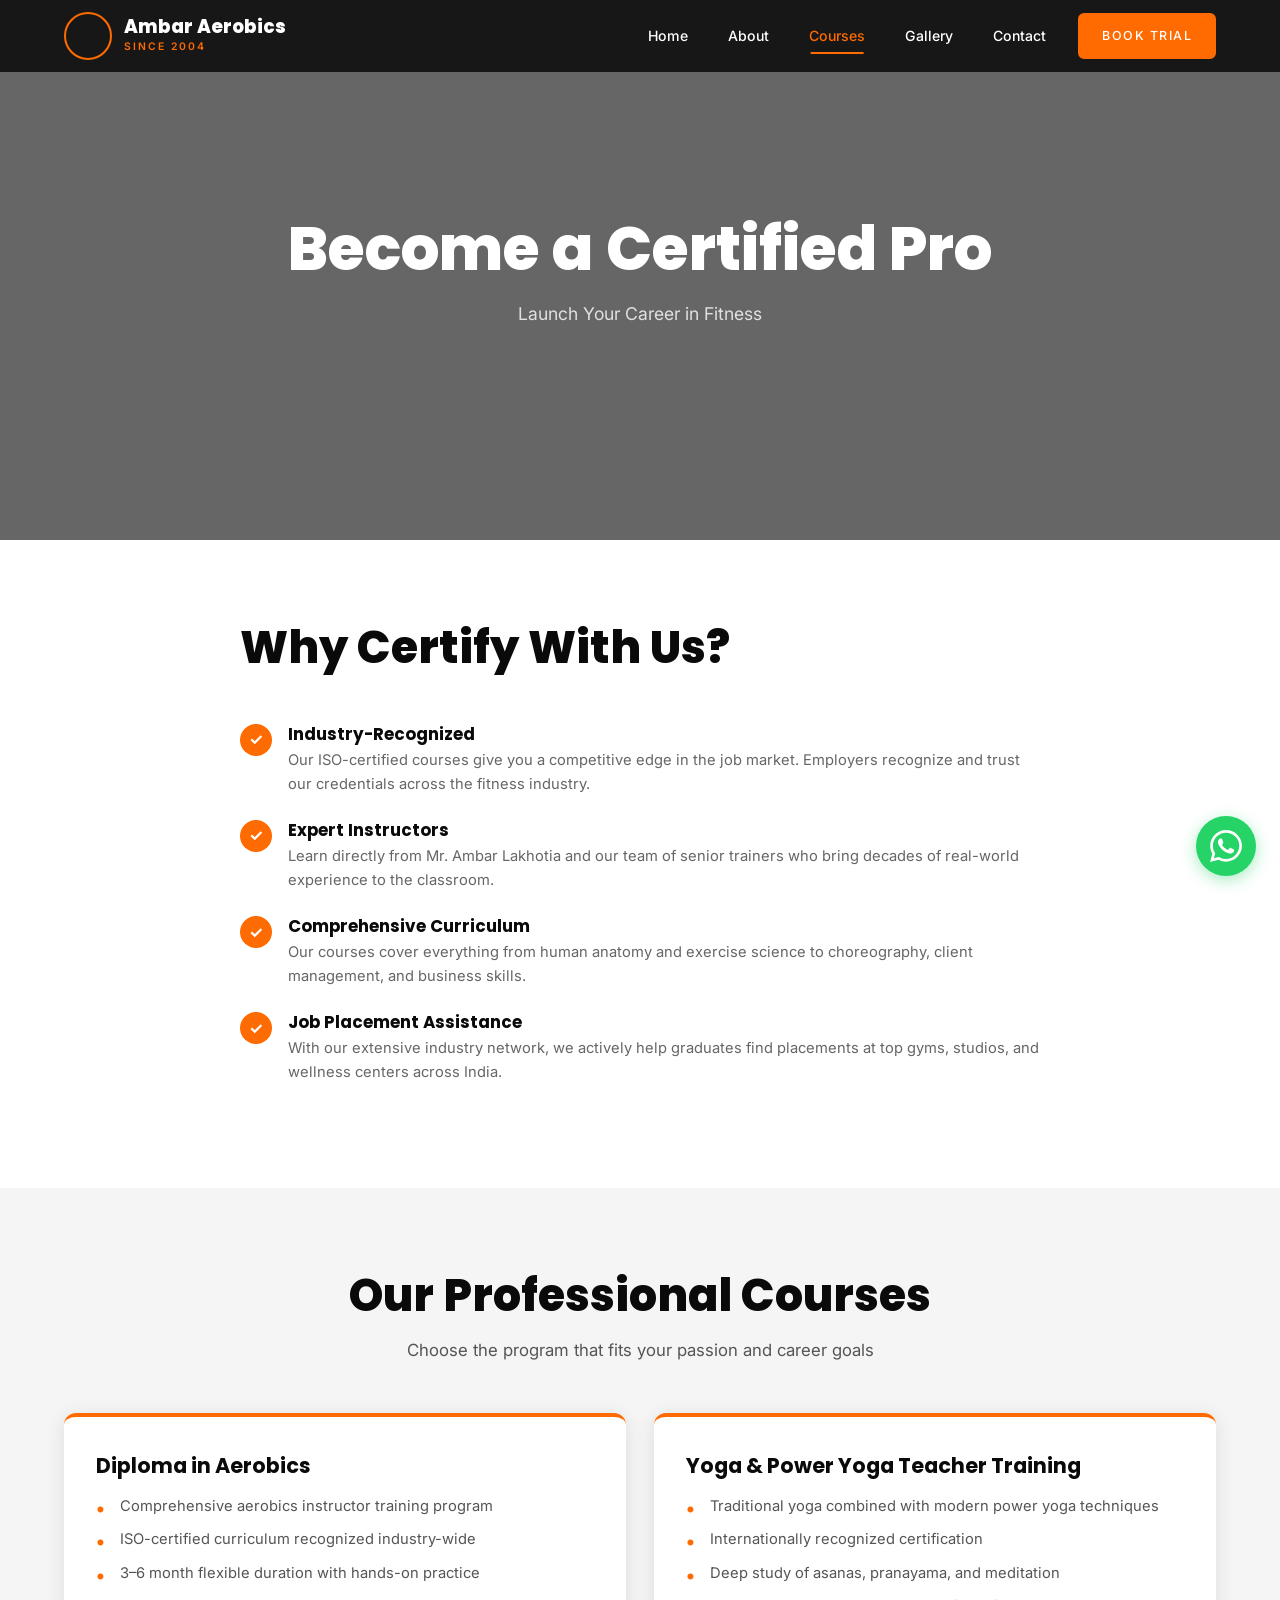
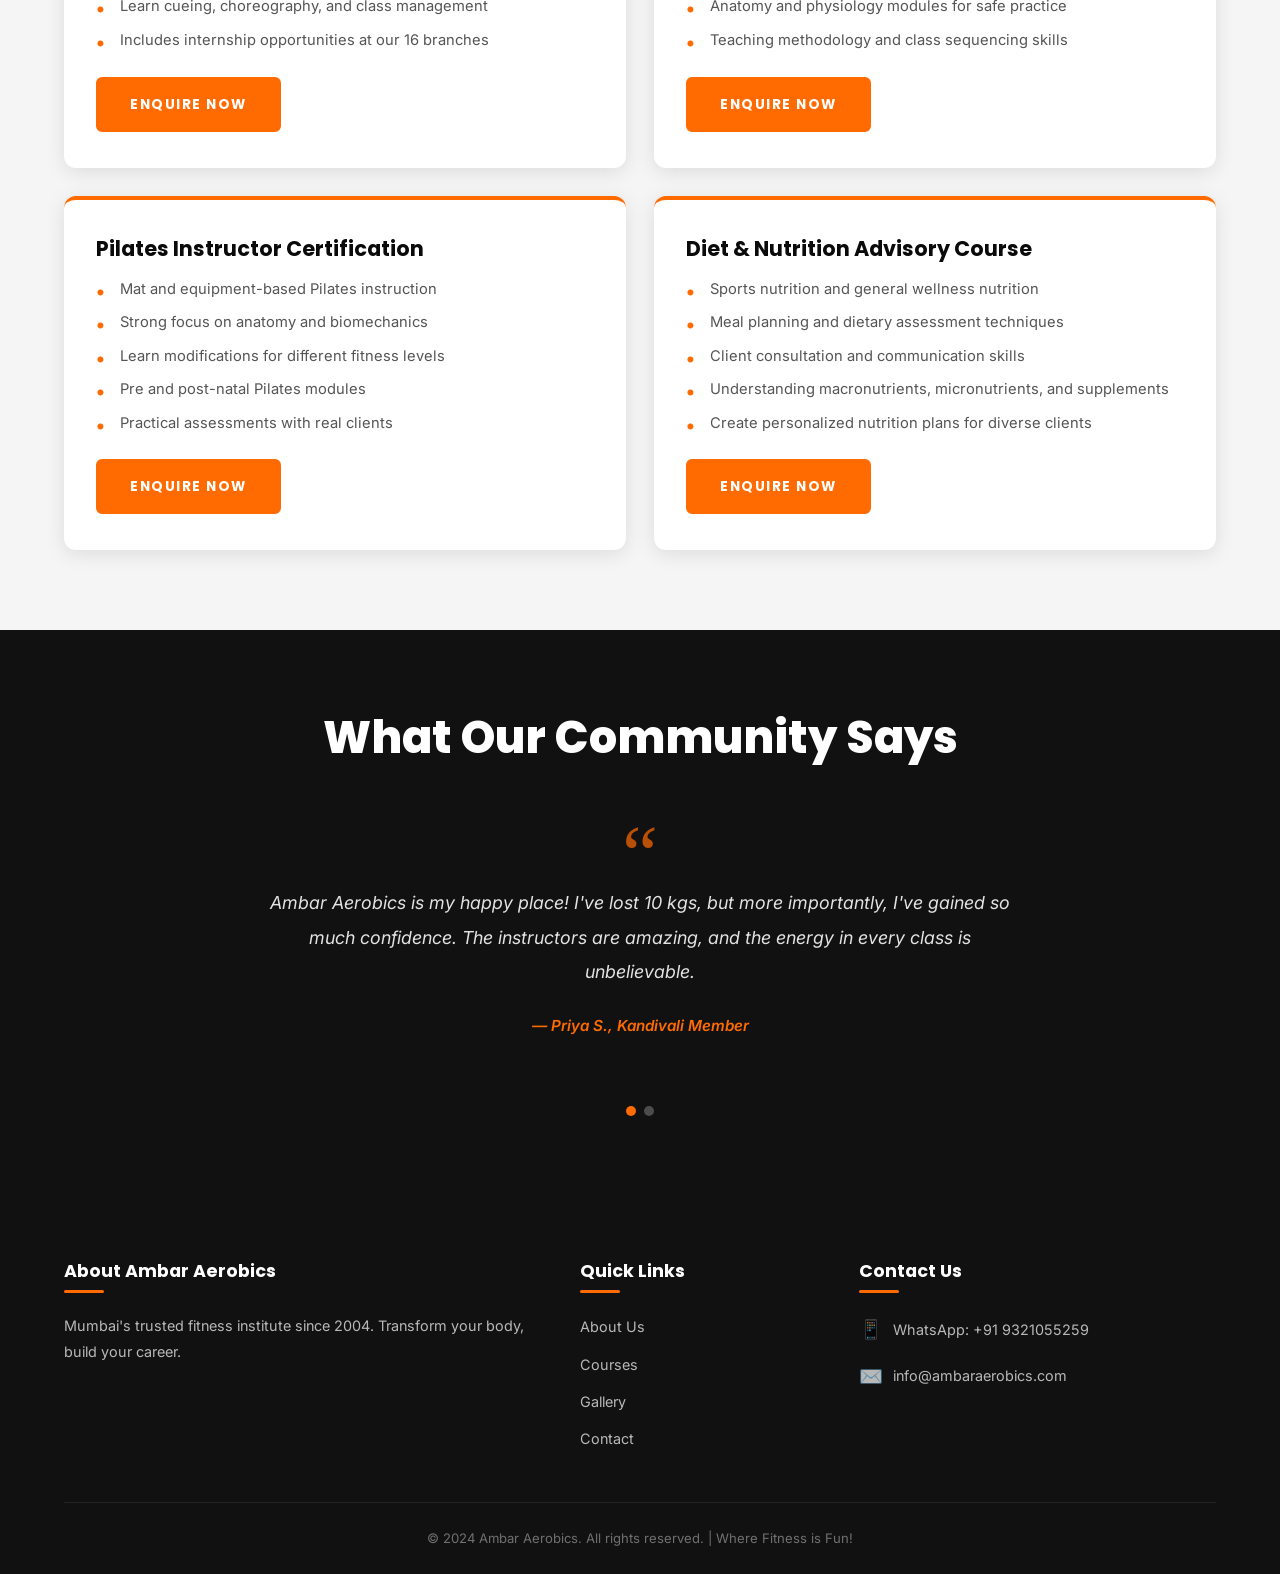
<file: courses.html>
<!DOCTYPE html>
<html lang="en">
<head>
  <meta charset="UTF-8">
  <meta name="viewport" content="width=device-width, initial-scale=1.0">
  <meta name="description" content="Become a certified fitness professional with Ambar Aerobics. ISO-certified courses in Aerobics, Yoga, Pilates, and Nutrition with job placement assistance.">
  <title>Professional Courses — Ambar Aerobics | Fitness Certifications in Mumbai</title>
  <link rel="stylesheet" href="css/style.css">
</head>
<body>

  <!-- ========== NAVBAR ========== -->
  <nav class="navbar" id="navbar">
    <div class="container">
      <a href="index.html" class="nav-brand">
        <img src="images/logo.jpeg" alt="Ambar Aerobics Logo" loading="lazy">
        <div class="nav-brand-text">
          <span class="brand-name">Ambar Aerobics</span>
          <span class="brand-sub">Since 2004</span>
        </div>
      </a>
      <button class="hamburger" aria-label="Toggle navigation">☰</button>
      <div class="nav-links">
        <a href="index.html">Home</a>
        <a href="about.html">About</a>
        <a href="courses.html">Courses</a>
        <a href="gallery.html">Gallery</a>
        <a href="contact.html">Contact</a>
        <a href="contact.html" class="btn btn-primary">Book Trial</a>
      </div>
    </div>
  </nav>

  <!-- ========== PAGE HERO ========== -->
  <section class="page-hero" style="background-image: url('https://images.unsplash.com/photo-1540497077202-7c8a3999166f?q=80&w=1800&auto=format&fit=crop');">
    <div class="page-hero-content">
      <h1>Become a Certified Pro</h1>
      <p>Launch Your Career in Fitness</p>
    </div>
  </section>

  <!-- ========== WHY CERTIFY ========== -->
  <section class="why-certify section-padding" id="why-certify">
    <div class="container">
      <div class="why-certify-content">
        <div class="section-header" style="text-align: left;">
          <h2>Why Certify With Us?</h2>
        </div>

        <div class="check-list">
          <div class="check-item">
            <div class="check-icon">✓</div>
            <div>
              <h3>Industry-Recognized</h3>
              <p>Our ISO-certified courses give you a competitive edge in the job market. Employers recognize and trust our credentials across the fitness industry.</p>
            </div>
          </div>
          <div class="check-item">
            <div class="check-icon">✓</div>
            <div>
              <h3>Expert Instructors</h3>
              <p>Learn directly from Mr. Ambar Lakhotia and our team of senior trainers who bring decades of real-world experience to the classroom.</p>
            </div>
          </div>
          <div class="check-item">
            <div class="check-icon">✓</div>
            <div>
              <h3>Comprehensive Curriculum</h3>
              <p>Our courses cover everything from human anatomy and exercise science to choreography, client management, and business skills.</p>
            </div>
          </div>
          <div class="check-item">
            <div class="check-icon">✓</div>
            <div>
              <h3>Job Placement Assistance</h3>
              <p>With our extensive industry network, we actively help graduates find placements at top gyms, studios, and wellness centers across India.</p>
            </div>
          </div>
        </div>
      </div>
    </div>
  </section>

  <!-- ========== COURSE CARDS ========== -->
  <section class="section-padding" id="courses-list" style="background: var(--grey);">
    <div class="container">
      <div class="section-header">
        <h2>Our Professional Courses</h2>
        <p>Choose the program that fits your passion and career goals</p>
      </div>

      <div class="courses-grid">
        <div class="course-card">
          <h3>Diploma in Aerobics</h3>
          <ul>
            <li>Comprehensive aerobics instructor training program</li>
            <li>ISO-certified curriculum recognized industry-wide</li>
            <li>3–6 month flexible duration with hands-on practice</li>
            <li>Learn cueing, choreography, and class management</li>
            <li>Includes internship opportunities at our 16 branches</li>
          </ul>
          <a href="contact.html" class="btn btn-primary">Enquire Now</a>
        </div>

        <div class="course-card">
          <h3>Yoga &amp; Power Yoga Teacher Training</h3>
          <ul>
            <li>Traditional yoga combined with modern power yoga techniques</li>
            <li>Internationally recognized certification</li>
            <li>Deep study of asanas, pranayama, and meditation</li>
            <li>Anatomy and physiology modules for safe practice</li>
            <li>Teaching methodology and class sequencing skills</li>
          </ul>
          <a href="contact.html" class="btn btn-primary">Enquire Now</a>
        </div>

        <div class="course-card">
          <h3>Pilates Instructor Certification</h3>
          <ul>
            <li>Mat and equipment-based Pilates instruction</li>
            <li>Strong focus on anatomy and biomechanics</li>
            <li>Learn modifications for different fitness levels</li>
            <li>Pre and post-natal Pilates modules</li>
            <li>Practical assessments with real clients</li>
          </ul>
          <a href="contact.html" class="btn btn-primary">Enquire Now</a>
        </div>

        <div class="course-card">
          <h3>Diet &amp; Nutrition Advisory Course</h3>
          <ul>
            <li>Sports nutrition and general wellness nutrition</li>
            <li>Meal planning and dietary assessment techniques</li>
            <li>Client consultation and communication skills</li>
            <li>Understanding macronutrients, micronutrients, and supplements</li>
            <li>Create personalized nutrition plans for diverse clients</li>
          </ul>
          <a href="contact.html" class="btn btn-primary">Enquire Now</a>
        </div>
      </div>
    </div>
  </section>

  <!-- ========== TESTIMONIALS ========== -->
  <section class="testimonials section-padding" id="testimonials">
    <div class="container">
      <div class="section-header">
        <h2 style="color: var(--white);">What Our Community Says</h2>
      </div>

      <div class="testimonial-slider">
        <div class="testimonial-slide active">
          <div class="testimonial-quote-mark">&ldquo;</div>
          <blockquote>Ambar Aerobics is my happy place! I've lost 10 kgs, but more importantly, I've gained so much confidence. The instructors are amazing, and the energy in every class is unbelievable.</blockquote>
          <span class="testimonial-author">— Priya S., Kandivali Member</span>
        </div>
        <div class="testimonial-slide">
          <div class="testimonial-quote-mark">&ldquo;</div>
          <blockquote>I took the Yoga Teacher Training course here. The curriculum was so detailed, and Mr. Ambar's personal guidance was priceless. I got a job at a top studio just one month after graduating. Thank you!</blockquote>
          <span class="testimonial-author">— Rohan V., Certified Instructor</span>
        </div>
      </div>

      <div class="testimonial-dots">
        <button class="testimonial-dot active" aria-label="Testimonial 1"></button>
        <button class="testimonial-dot" aria-label="Testimonial 2"></button>
      </div>
    </div>
  </section>

  <!-- ========== FOOTER ========== -->
  <footer class="site-footer">
    <div class="container">
      <div class="footer-grid">
        <div class="footer-col">
          <h4>About Ambar Aerobics</h4>
          <p>Mumbai's trusted fitness institute since 2004. Transform your body, build your career.</p>
        </div>
        <div class="footer-col">
          <h4>Quick Links</h4>
          <ul>
            <li><a href="about.html">About Us</a></li>
            <li><a href="courses.html">Courses</a></li>
            <li><a href="gallery.html">Gallery</a></li>
            <li><a href="contact.html">Contact</a></li>
          </ul>
        </div>
        <div class="footer-col">
          <h4>Contact Us</h4>
          <div class="footer-contact-item">
            <span>📱</span>
            <a href="https://wa.me/919321055259" target="_blank" rel="noopener">WhatsApp: +91 9321055259</a>
          </div>
          <div class="footer-contact-item">
            <span>✉️</span>
            <a href="mailto:info@ambaraerobics.com">info@ambaraerobics.com</a>
          </div>
        </div>
      </div>
      <div class="footer-bottom">
        &copy; 2024 Ambar Aerobics. All rights reserved. | Where Fitness is Fun!
      </div>
    </div>
  </footer>

  <!-- ========== WHATSAPP FLOATING BUTTON ========== -->
  <a href="https://wa.me/919321055259?text=Hello!%20I%20want%20to%20know%20more%20about%20Ambar%20Aerobics" target="_blank" rel="noopener" class="whatsapp-float" aria-label="Chat on WhatsApp">
    <svg xmlns="http://www.w3.org/2000/svg" viewBox="0 0 24 24"><path d="M17.472 14.382c-.297-.149-1.758-.867-2.03-.967-.273-.099-.471-.148-.67.15-.197.297-.767.966-.94 1.164-.173.199-.347.223-.644.075-.297-.15-1.255-.463-2.39-1.475-.883-.788-1.48-1.761-1.653-2.059-.173-.297-.018-.458.13-.606.134-.133.298-.347.446-.52.149-.174.198-.298.298-.497.099-.198.05-.371-.025-.52-.075-.149-.669-1.612-.916-2.207-.242-.579-.487-.5-.669-.51-.173-.008-.371-.01-.57-.01-.198 0-.52.074-.792.372-.272.297-1.04 1.016-1.04 2.479 0 1.462 1.065 2.875 1.213 3.074.149.198 2.096 3.2 5.077 4.487.709.306 1.262.489 1.694.625.712.227 1.36.195 1.871.118.571-.085 1.758-.719 2.006-1.413.248-.694.248-1.289.173-1.413-.074-.124-.272-.198-.57-.347m-5.421 7.403h-.004a9.87 9.87 0 01-5.031-1.378l-.361-.214-3.741.982.998-3.648-.235-.374a9.86 9.86 0 01-1.51-5.26c.001-5.45 4.436-9.884 9.888-9.884 2.64 0 5.122 1.03 6.988 2.898a9.825 9.825 0 012.893 6.994c-.003 5.45-4.437 9.884-9.885 9.884m8.413-18.297A11.815 11.815 0 0012.05 0C5.495 0 .16 5.335.157 11.892c0 2.096.547 4.142 1.588 5.945L.057 24l6.305-1.654a11.882 11.882 0 005.683 1.448h.005c6.554 0 11.89-5.335 11.893-11.893a11.821 11.821 0 00-3.48-8.413z"/></svg>
  </a>

  <!-- ========== SCROLL TO TOP ========== -->
  <button class="scroll-top" aria-label="Scroll to top">↑</button>

  <script src="js/main.js"></script>
</body>
</html>
</file>
<file: css/style.css>
/* ========================================
   AMBAR AEROBICS — MASTER STYLESHEET
   ======================================== */

/* ---------- Google Fonts ---------- */
@import url('https://fonts.googleapis.com/css2?family=Poppins:wght@400;600;700;800&family=Inter:wght@300;400;500;600&display=swap');

/* ---------- CSS Custom Properties ---------- */
:root {
  --orange: #FF6B00;
  --orange-dark: #e05e00;
  --orange-light: #FF8C00;
  --dark: #0a0a0a;
  --dark-alt: #111111;
  --dark-card: #1a1a1a;
  --grey: #f5f5f5;
  --grey-mid: #e0e0e0;
  --white: #ffffff;
  --text-muted: #b0b0b0;
  --shadow: 0 4px 20px rgba(0, 0, 0, 0.1);
  --shadow-lg: 0 8px 32px rgba(0, 0, 0, 0.15);
  --radius: 6px;
  --transition: 0.3s ease;
  --font-heading: 'Poppins', sans-serif;
  --font-body: 'Inter', 'Open Sans', sans-serif;
  --container: 1200px;
}

/* ---------- Reset & Base ---------- */
*,
*::before,
*::after {
  margin: 0;
  padding: 0;
  box-sizing: border-box;
}

html {
  scroll-behavior: smooth;
  font-size: 16px;
}

body {
  font-family: var(--font-body);
  color: var(--dark);
  background: var(--white);
  line-height: 1.7;
  overflow-x: hidden;
  -webkit-font-smoothing: antialiased;
}

img {
  max-width: 100%;
  display: block;
}

a {
  text-decoration: none;
  color: inherit;
  transition: color var(--transition);
}

ul {
  list-style: none;
}

h1, h2, h3, h4, h5, h6 {
  font-family: var(--font-heading);
  font-weight: 700;
  line-height: 1.25;
}

/* Focus accessibility */
a:focus-visible,
button:focus-visible,
input:focus-visible,
select:focus-visible,
textarea:focus-visible {
  outline: 2px solid var(--orange);
  outline-offset: 2px;
}

/* ---------- Utility ---------- */
.container {
  width: 90%;
  max-width: var(--container);
  margin: 0 auto;
}

.section-padding {
  padding: 50px 0;
}

.section-header {
  text-align: center;
  margin-bottom: 48px;
}

.section-header h2 {
  font-size: clamp(1.8rem, 4vw, 2.8rem);
  font-weight: 800;
  margin-bottom: 12px;
}

.section-header p {
  font-size: 1.05rem;
  color: #555;
  max-width: 640px;
  margin: 0 auto;
}

.section-header h3 {
  font-size: 1.15rem;
  font-weight: 600;
  margin-top: 8px;
  color: var(--orange);
}

/* ---------- Buttons ---------- */
.btn {
  display: inline-block;
  padding: 14px 32px;
  font-family: var(--font-heading);
  font-size: 0.85rem;
  font-weight: 700;
  text-transform: uppercase;
  letter-spacing: 1.5px;
  border-radius: var(--radius);
  cursor: pointer;
  transition: all var(--transition);
  border: 2px solid transparent;
  text-align: center;
}

.btn-primary {
  background: var(--orange);
  color: var(--white);
  border-color: var(--orange);
}

.btn-primary:hover {
  background: var(--orange-dark);
  border-color: var(--orange-dark);
  transform: translateY(-2px);
  box-shadow: 0 6px 20px rgba(255, 107, 0, 0.35);
}

.btn-ghost {
  background: transparent;
  color: var(--white);
  border-color: var(--white);
}

.btn-ghost:hover {
  background: var(--orange);
  border-color: var(--orange);
  transform: translateY(-2px);
}

.btn-white {
  background: var(--white);
  color: var(--orange);
  border-color: var(--white);
}

.btn-white:hover {
  background: var(--grey);
  transform: translateY(-2px);
  box-shadow: 0 6px 20px rgba(255, 255, 255, 0.25);
}

.btn-dark-outline {
  background: transparent;
  color: var(--dark);
  border-color: var(--dark);
}

.btn-dark-outline:hover {
  background: var(--dark);
  color: var(--white);
  transform: translateY(-2px);
}

.btn-orange-outline {
  background: transparent;
  color: var(--orange);
  border-color: var(--orange);
}

.btn-orange-outline:hover {
  background: var(--orange);
  color: var(--white);
  transform: translateY(-2px);
}

/* ============================================
   NAVBAR
   ============================================ */
.navbar {
  position: fixed;
  top: 0;
  left: 0;
  width: 100%;
  z-index: 1000;
  padding: 12px 0;
  transition: all var(--transition);
  background: rgba(10, 10, 10, 0.85);
  backdrop-filter: blur(12px);
  -webkit-backdrop-filter: blur(12px);
}

.navbar.scrolled {
  background: rgba(10, 10, 10, 0.97);
  box-shadow: 0 2px 20px rgba(0, 0, 0, 0.4);
  padding: 8px 0;
}

.navbar .container {
  display: flex;
  align-items: center;
  justify-content: space-between;
}

.nav-brand {
  display: flex;
  align-items: center;
  gap: 12px;
}

.nav-brand img {
  width: 48px;
  height: 48px;
  border-radius: 50%;
  object-fit: cover;
  border: 2px solid var(--orange);
}

.nav-brand-text {
  display: flex;
  flex-direction: column;
}

.nav-brand-text .brand-name {
  color: var(--white);
  font-family: var(--font-heading);
  font-weight: 800;
  font-size: 1.15rem;
  line-height: 1.2;
}

.nav-brand-text .brand-sub {
  color: var(--orange);
  font-size: 0.65rem;
  text-transform: uppercase;
  letter-spacing: 2px;
  font-weight: 600;
}

.nav-links {
  display: flex;
  align-items: center;
  gap: 8px;
}

.nav-links a {
  color: var(--white);
  font-family: var(--font-body);
  font-size: 0.88rem;
  font-weight: 500;
  padding: 8px 16px;
  border-radius: var(--radius);
  transition: all var(--transition);
  position: relative;
}

.nav-links a::after {
  content: '';
  position: absolute;
  bottom: 2px;
  left: 50%;
  transform: translateX(-50%);
  width: 0;
  height: 2px;
  background: var(--orange);
  transition: width var(--transition);
}

.nav-links a:hover::after,
.nav-links a.active::after {
  width: 60%;
}

.nav-links a.active {
  color: var(--orange);
}

.nav-links .btn {
  padding: 10px 22px;
  font-size: 0.78rem;
  margin-left: 8px;
}

.nav-links .btn::after {
  display: none;
}

.hamburger {
  display: none;
  background: none;
  border: none;
  color: var(--white);
  font-size: 1.8rem;
  cursor: pointer;
  padding: 4px;
  line-height: 1;
}

/* Mobile nav */
@media (max-width: 768px) {
  .hamburger {
    display: block;
  }

  .nav-links {
    position: absolute;
    top: 100%;
    left: 0;
    width: 100%;
    flex-direction: column;
    background: rgba(10, 10, 10, 0.98);
    backdrop-filter: blur(16px);
    padding: 0;
    max-height: 0;
    overflow: hidden;
    transition: max-height 0.4s ease, padding 0.4s ease;
  }

  .nav-links.open {
    max-height: 500px;
    padding: 20px 0;
    border-top: 1px solid rgba(255, 255, 255, 0.1);
  }

  .nav-links a {
    padding: 14px 24px;
    width: 100%;
    text-align: center;
    font-size: 1rem;
  }

  .nav-links .btn {
    margin: 8px 24px 0;
    width: calc(100% - 48px);
  }
}

/* ============================================
   HERO SECTION (HOME)
   ============================================ */
.hero {
  position: relative;
  width: 100%;
  height: 100vh;
  min-height: 600px;
  overflow: hidden;
  display: flex;
  align-items: center;
  justify-content: center;
}

.hero-slider {
  position: absolute;
  inset: 0;
  z-index: 0;
}

.hero-slide {
  position: absolute;
  inset: 0;
  background-size: cover;
  background-position: center;
  opacity: 0;
  transition: opacity 1s ease;
}

.hero-slide.active {
  opacity: 1;
}

.hero-overlay {
  position: absolute;
  inset: 0;
  background: rgba(0, 0, 0, 0.55);
  z-index: 1;
}

.hero-content {
  position: relative;
  z-index: 2;
  text-align: center;
  color: var(--white);
  max-width: 800px;
  padding: 0 20px;
}

.hero-content .hero-label {
  display: inline-block;
  font-size: 0.85rem;
  text-transform: uppercase;
  letter-spacing: 4px;
  color: var(--orange);
  font-weight: 600;
  margin-bottom: 16px;
  animation: fadeInDown 0.8s ease both;
}

.hero-content h1 {
  font-size: clamp(2.5rem, 6vw, 4.5rem);
  font-weight: 800;
  margin-bottom: 20px;
  animation: fadeInDown 0.8s 0.2s ease both;
}

.hero-content p {
  font-size: clamp(0.95rem, 2vw, 1.15rem);
  color: rgba(255, 255, 255, 0.85);
  margin-bottom: 36px;
  line-height: 1.8;
  animation: fadeInDown 0.8s 0.4s ease both;
}

.hero-buttons {
  display: flex;
  gap: 16px;
  justify-content: center;
  flex-wrap: wrap;
  animation: fadeInDown 0.8s 0.6s ease both;
}

/* Hero slider arrows */
.hero-arrow {
  position: absolute;
  top: 50%;
  transform: translateY(-50%);
  z-index: 3;
  background: rgba(255, 255, 255, 0.12);
  border: 1px solid rgba(255, 255, 255, 0.25);
  color: var(--white);
  font-size: 1.6rem;
  width: 50px;
  height: 50px;
  border-radius: 50%;
  cursor: pointer;
  transition: all var(--transition);
  display: flex;
  align-items: center;
  justify-content: center;
  backdrop-filter: blur(4px);
}

.hero-arrow:hover {
  background: var(--orange);
  border-color: var(--orange);
}

.hero-arrow.prev {
  left: 24px;
}

.hero-arrow.next {
  right: 24px;
}

/* Hero dots */
.hero-dots {
  position: absolute;
  bottom: 32px;
  left: 50%;
  transform: translateX(-50%);
  z-index: 3;
  display: flex;
  gap: 10px;
}

.hero-dot {
  width: 12px;
  height: 12px;
  border-radius: 50%;
  background: rgba(255, 255, 255, 0.35);
  border: none;
  cursor: pointer;
  transition: all var(--transition);
}

.hero-dot.active {
  background: var(--orange);
  transform: scale(1.25);
}

/* ============================================
   PAGE HERO (Sub-pages)
   ============================================ */
.page-hero {
  position: relative;
  width: 100%;
  height: 60vh;
  min-height: 350px;
  display: flex;
  align-items: center;
  justify-content: center;
  background-size: cover;
  background-position: center;
  text-align: center;
}

.page-hero::before {
  content: '';
  position: absolute;
  inset: 0;
  background: rgba(0, 0, 0, 0.6);
}

.page-hero-content {
  position: relative;
  z-index: 1;
  color: var(--white);
  padding: 0 20px;
}

.page-hero-content h1 {
  font-size: clamp(2.2rem, 5vw, 3.8rem);
  font-weight: 800;
  margin-bottom: 12px;
}

.page-hero-content p {
  font-size: 1.1rem;
  color: rgba(255, 255, 255, 0.8);
  max-width: 600px;
  margin: 0 auto;
}

/* ============================================
   TWO CARDS SECTION (Home)
   ============================================ */
.two-cards {
  background: var(--white);
}

.two-cards-grid {
  display: grid;
  grid-template-columns: repeat(2, 1fr);
  gap: 32px;
}

.two-card {
  background: var(--white);
  border-radius: 12px;
  padding: 48px 36px;
  box-shadow: var(--shadow);
  text-align: center;
  transition: all var(--transition);
  border: 1px solid rgba(0, 0, 0, 0.06);
}

.two-card:hover {
  transform: translateY(-4px);
  box-shadow: var(--shadow-lg);
}

.two-card .card-emoji {
  font-size: 3rem;
  margin-bottom: 16px;
  display: block;
}

.two-card .card-label {
  display: inline-block;
  font-size: 0.75rem;
  text-transform: uppercase;
  letter-spacing: 2px;
  color: var(--orange);
  font-weight: 700;
  margin-bottom: 12px;
}

.two-card h3 {
  font-size: 1.5rem;
  margin-bottom: 12px;
}

.two-card p {
  color: #666;
  margin-bottom: 24px;
  line-height: 1.7;
}

.two-card .card-link {
  color: var(--orange);
  font-weight: 600;
  font-size: 0.95rem;
  transition: all var(--transition);
}

.two-card .card-link:hover {
  letter-spacing: 1px;
}

@media (max-width: 768px) {
  .two-cards-grid {
    grid-template-columns: 1fr;
  }
}

/* ============================================
   CLASSES GRID
   ============================================ */
.classes-section {
  background: var(--grey);
}

.classes-grid {
  display: grid;
  grid-template-columns: repeat(3, 1fr);
  gap: 28px;
}

.class-card {
  background: var(--white);
  border-radius: 12px;
  overflow: hidden;
  box-shadow: var(--shadow);
  transition: all var(--transition);
}

.class-card:hover {
  transform: translateY(-6px) scale(1.01);
  box-shadow: var(--shadow-lg);
}

.class-card img {
  width: 100%;
  height: 260px;
  object-fit: cover;
}

.class-card-body {
  padding: 24px;
}

.class-card-body h3 {
  font-size: 1.2rem;
  margin-bottom: 8px;
}

.class-card-body p {
  color: #666;
  font-size: 0.92rem;
  line-height: 1.7;
}

.classes-cta {
  text-align: center;
  margin-top: 48px;
}

@media (max-width: 1024px) {
  .classes-grid {
    grid-template-columns: repeat(2, 1fr);
  }
}

@media (max-width: 768px) {
  .classes-grid {
    grid-template-columns: 1fr;
  }
}

/* ============================================
   TESTIMONIALS
   ============================================ */
.testimonials {
  background: var(--dark-alt);
  color: var(--white);
  overflow: hidden;
}

.testimonial-slider {
  position: relative;
  max-width: 800px;
  margin: 0 auto;
  min-height: 260px;
}

.testimonial-slide {
  position: absolute;
  inset: 0;
  opacity: 0;
  transition: opacity 0.8s ease;
  display: flex;
  flex-direction: column;
  align-items: center;
  text-align: center;
  padding: 0 20px;
}

.testimonial-slide.active {
  opacity: 1;
}

.testimonial-quote-mark {
  font-size: 5rem;
  color: var(--orange);
  font-family: Georgia, serif;
  line-height: 1;
  margin-bottom: -8px;
  opacity: 0.7;
}

.testimonial-slide blockquote {
  font-size: 1.12rem;
  line-height: 1.9;
  color: rgba(255, 255, 255, 0.88);
  font-style: italic;
  margin-bottom: 24px;
}

.testimonial-slide .testimonial-author {
  color: var(--orange);
  font-weight: 600;
  font-style: italic;
  font-size: 0.95rem;
}

.testimonial-dots {
  display: flex;
  justify-content: center;
  gap: 8px;
  margin-top: 32px;
}

.testimonial-dot {
  width: 10px;
  height: 10px;
  border-radius: 50%;
  background: rgba(255, 255, 255, 0.25);
  border: none;
  cursor: pointer;
  transition: all var(--transition);
}

.testimonial-dot.active {
  background: var(--orange);
}

/* ============================================
   CTA BANNER
   ============================================ */
.cta-banner {
  background: linear-gradient(135deg, var(--orange) 0%, var(--orange-light) 100%);
  color: var(--white);
  text-align: center;
}

.cta-banner h2 {
  font-size: clamp(1.8rem, 4vw, 2.8rem);
  font-weight: 800;
  margin-bottom: 12px;
}

.cta-banner p {
  font-size: 1.1rem;
  opacity: 0.92;
  margin-bottom: 36px;
}

.cta-banner .hero-buttons {
  justify-content: center;
}

/* ============================================
   ABOUT PAGE — STORY
   ============================================ */
.story-section {
  background: var(--white);
}

.story-grid {
  display: grid;
  grid-template-columns: 1fr 1fr;
  gap: 48px;
  align-items: center;
}

.story-text h2 {
  font-size: clamp(1.6rem, 3vw, 2.4rem);
  margin-bottom: 20px;
}

.story-text p {
  color: #555;
  margin-bottom: 16px;
  line-height: 1.8;
}

.story-text h3 {
  font-size: 1.15rem;
  color: var(--orange);
  margin-top: 24px;
  margin-bottom: 8px;
}

.story-image img {
  border-radius: 16px;
  width: 100%;
  height: auto;
  box-shadow: var(--shadow-lg);
}

@media (max-width: 768px) {
  .story-grid {
    grid-template-columns: 1fr;
  }

  .story-image {
    order: -1;
  }
}

/* ============================================
   WHY CHOOSE US (4 Feature Cards)
   ============================================ */
.features-section {
  background: var(--grey);
}

.features-grid {
  display: grid;
  grid-template-columns: repeat(4, 1fr);
  gap: 24px;
}

.feature-card {
  background: var(--white);
  border-radius: 12px;
  padding: 40px 24px;
  text-align: center;
  box-shadow: var(--shadow);
  transition: all var(--transition);
}

.feature-card:hover {
  transform: translateY(-4px);
  box-shadow: var(--shadow-lg);
}

.feature-card .feature-emoji {
  font-size: 2.8rem;
  margin-bottom: 16px;
  display: block;
}

.feature-card h3 {
  font-size: 1.1rem;
  margin-bottom: 10px;
}

.feature-card p {
  color: #666;
  font-size: 0.9rem;
  line-height: 1.7;
}

@media (max-width: 1024px) {
  .features-grid {
    grid-template-columns: repeat(2, 1fr);
  }
}

@media (max-width: 768px) {
  .features-grid {
    grid-template-columns: 1fr 1fr;
    gap: 16px;
  }
}

/* ============================================
   COURSES PAGE
   ============================================ */
.why-certify {
  background: var(--white);
}

.why-certify-content {
  max-width: 800px;
  margin: 0 auto;
}

.check-list {
  margin-top: 32px;
}

.check-item {
  display: flex;
  gap: 16px;
  margin-bottom: 24px;
  align-items: flex-start;
}

.check-icon {
  flex-shrink: 0;
  width: 32px;
  height: 32px;
  border-radius: 50%;
  background: var(--orange);
  color: var(--white);
  display: flex;
  align-items: center;
  justify-content: center;
  font-weight: 700;
  font-size: 1rem;
}

.check-item h3 {
  font-size: 1.05rem;
  margin-bottom: 4px;
}

.check-item p {
  color: #666;
  font-size: 0.92rem;
  line-height: 1.6;
}

/* Course Cards */
.courses-grid {
  display: grid;
  grid-template-columns: repeat(2, 1fr);
  gap: 28px;
}

.course-card {
  background: var(--white);
  border-radius: 12px;
  padding: 36px 32px;
  box-shadow: var(--shadow);
  border-top: 4px solid var(--orange);
  transition: all var(--transition);
}

.course-card:hover {
  transform: translateY(-4px);
  box-shadow: var(--shadow-lg);
}

.course-card h3 {
  font-size: 1.3rem;
  margin-bottom: 16px;
  color: var(--dark);
}

.course-card ul {
  margin-bottom: 24px;
}

.course-card ul li {
  position: relative;
  padding-left: 24px;
  margin-bottom: 10px;
  color: #555;
  font-size: 0.92rem;
  line-height: 1.6;
}

.course-card ul li::before {
  content: '•';
  position: absolute;
  left: 0;
  color: var(--orange);
  font-weight: 700;
  font-size: 1.2rem;
  line-height: 1.4;
}

@media (max-width: 768px) {
  .courses-grid {
    grid-template-columns: 1fr;
  }
}

/* ============================================
   GALLERY PAGE
   ============================================ */
.gallery-section {
  background: var(--grey);
}

.gallery-grid {
  columns: 3;
  column-gap: 16px;
}

.gallery-item {
  break-inside: avoid;
  margin-bottom: 16px;
  border-radius: 10px;
  overflow: hidden;
  cursor: pointer;
  position: relative;
  transition: all var(--transition);
}

.gallery-item:hover {
  transform: scale(1.02);
  box-shadow: var(--shadow-lg);
}

.gallery-item::after {
  content: '';
  position: absolute;
  inset: 0;
  background: rgba(255, 107, 0, 0);
  transition: background var(--transition);
}

.gallery-item:hover::after {
  background: rgba(255, 107, 0, 0.12);
}

.gallery-item img {
  width: 100%;
  height: auto;
  display: block;
}

@media (max-width: 1024px) {
  .gallery-grid {
    columns: 2;
  }
}

@media (max-width: 768px) {
  .gallery-grid {
    columns: 1;
  }
}

/* ---------- Lightbox ---------- */
.lightbox {
  position: fixed;
  inset: 0;
  z-index: 9999;
  background: rgba(0, 0, 0, 0.92);
  display: none;
  align-items: center;
  justify-content: center;
  opacity: 0;
  transition: opacity 0.3s ease;
}

.lightbox.show {
  display: flex;
  opacity: 1;
}

.lightbox-img {
  max-width: 90vw;
  max-height: 85vh;
  border-radius: 8px;
  box-shadow: 0 0 60px rgba(0, 0, 0, 0.5);
  object-fit: contain;
}

.lightbox-close {
  position: absolute;
  top: 24px;
  right: 32px;
  background: none;
  border: none;
  color: var(--white);
  font-size: 2.5rem;
  cursor: pointer;
  transition: all var(--transition);
  line-height: 1;
  z-index: 10;
}

.lightbox-close:hover {
  color: var(--orange);
  transform: rotate(90deg);
}

.lightbox-arrow {
  position: absolute;
  top: 50%;
  transform: translateY(-50%);
  background: rgba(255, 255, 255, 0.1);
  border: 1px solid rgba(255, 255, 255, 0.2);
  color: var(--white);
  font-size: 1.8rem;
  width: 56px;
  height: 56px;
  border-radius: 50%;
  cursor: pointer;
  transition: all var(--transition);
  display: flex;
  align-items: center;
  justify-content: center;
  z-index: 10;
}

.lightbox-arrow:hover {
  background: var(--orange);
  border-color: var(--orange);
}

.lightbox-arrow.lb-prev {
  left: 24px;
}

.lightbox-arrow.lb-next {
  right: 24px;
}

/* ============================================
   CONTACT PAGE
   ============================================ */
.contact-section {
  background: var(--white);
}

.contact-grid {
  display: grid;
  grid-template-columns: 1fr 1fr;
  gap: 48px;
  align-items: start;
}

.contact-form-area h2 {
  font-size: 1.6rem;
  margin-bottom: 8px;
}

.contact-form-area > p {
  color: #666;
  margin-bottom: 32px;
  line-height: 1.7;
}

.contact-form .form-group {
  margin-bottom: 20px;
}

.contact-form label {
  display: block;
  font-weight: 600;
  font-size: 0.88rem;
  margin-bottom: 6px;
  color: var(--dark);
}

.contact-form input,
.contact-form select,
.contact-form textarea {
  width: 100%;
  padding: 14px 16px;
  border: 1px solid var(--grey-mid);
  border-radius: var(--radius);
  font-family: var(--font-body);
  font-size: 0.95rem;
  transition: border-color var(--transition);
  background: var(--grey);
  color: var(--dark);
}

.contact-form input:focus,
.contact-form select:focus,
.contact-form textarea:focus {
  border-color: var(--orange);
  background: var(--white);
}

.contact-form textarea {
  min-height: 120px;
  resize: vertical;
}

.contact-info-area {
  display: flex;
  flex-direction: column;
  gap: 28px;
}

.contact-info-area img {
  width: 100%;
  border-radius: 16px;
  box-shadow: var(--shadow-lg);
}

.branch-info h3 {
  font-size: 1.3rem;
  margin-bottom: 8px;
}

.branch-info p {
  color: #666;
  line-height: 1.7;
}

@media (max-width: 768px) {
  .contact-grid {
    grid-template-columns: 1fr;
  }
}

/* ============================================
   FOOTER
   ============================================ */
.site-footer {
  background: var(--dark-alt);
  color: rgba(255, 255, 255, 0.7);
  padding: 64px 0 0;
}

.footer-grid {
  display: grid;
  grid-template-columns: 2fr 1fr 1.5fr;
  gap: 40px;
  padding-bottom: 40px;
  border-bottom: 1px solid rgba(255, 255, 255, 0.08);
}

.footer-col h4 {
  color: var(--white);
  font-size: 1.1rem;
  margin-bottom: 20px;
  position: relative;
}

.footer-col h4::after {
  content: '';
  display: block;
  width: 40px;
  height: 3px;
  background: var(--orange);
  margin-top: 8px;
  border-radius: 2px;
}

.footer-col p {
  font-size: 0.9rem;
  line-height: 1.8;
}

.footer-col ul li {
  margin-bottom: 10px;
}

.footer-col ul li a {
  font-size: 0.9rem;
  transition: all var(--transition);
}

.footer-col ul li a:hover {
  color: var(--orange);
  padding-left: 4px;
}

.footer-contact-item {
  display: flex;
  align-items: center;
  gap: 10px;
  margin-bottom: 14px;
  font-size: 0.9rem;
}

.footer-contact-item span {
  font-size: 1.2rem;
}

.footer-bottom {
  text-align: center;
  padding: 24px 0;
  font-size: 0.82rem;
  color: rgba(255, 255, 255, 0.4);
}

@media (max-width: 768px) {
  .footer-grid {
    grid-template-columns: 1fr;
    gap: 32px;
  }
}

/* ============================================
   WHATSAPP FLOATING BUTTON
   ============================================ */
.whatsapp-float {
  position: fixed;
  bottom: 24px;
  right: 24px;
  z-index: 900;
  width: 60px;
  height: 60px;
  background: #25D366;
  border-radius: 50%;
  display: flex;
  align-items: center;
  justify-content: center;
  box-shadow: 0 4px 16px rgba(37, 211, 102, 0.4);
  transition: all var(--transition);
  text-decoration: none;
}

.whatsapp-float:hover {
  transform: scale(1.1);
  box-shadow: 0 6px 24px rgba(37, 211, 102, 0.5);
}

.whatsapp-float svg {
  width: 32px;
  height: 32px;
  fill: var(--white);
}

/* ============================================
   SCROLL TO TOP BUTTON
   ============================================ */
.scroll-top {
  position: fixed;
  bottom: 96px;
  right: 28px;
  z-index: 900;
  width: 46px;
  height: 46px;
  background: var(--orange);
  color: var(--white);
  border: none;
  border-radius: 50%;
  font-size: 1.3rem;
  cursor: pointer;
  box-shadow: 0 4px 12px rgba(255, 107, 0, 0.35);
  transition: all var(--transition);
  opacity: 0;
  pointer-events: none;
  display: flex;
  align-items: center;
  justify-content: center;
}

.scroll-top.visible {
  opacity: 1;
  pointer-events: auto;
}

.scroll-top:hover {
  background: var(--orange-dark);
  transform: translateY(-3px);
}

/* ============================================
   ANIMATIONS
   ============================================ */
@keyframes fadeInDown {
  from {
    opacity: 0;
    transform: translateY(-20px);
  }
  to {
    opacity: 1;
    transform: translateY(0);
  }
}

@keyframes fadeIn {
  from { opacity: 0; }
  to { opacity: 1; }
}

@media (min-width: 1024px) {
  .section-padding {
    padding: 80px 0;
  }
}

/* ============================================
   PRELOADER
   ============================================ */
#preloader {
  position: fixed;
  top: 0;
  left: 0;
  width: 100%;
  height: 100%;
  background: #000;
  display: flex;
  align-items: center;
  justify-content: center;
  z-index: 9999;
  transition: opacity 0.5s ease;
}

#preloader.hidden {
  opacity: 0;
  pointer-events: none;
}

.preloader-content {
  text-align: center;
  color: #fff;
}

.preloader-content img {
  width: 80px;
  border-radius: 50%;
  margin-bottom: 1rem;
}

.preloader-content h2 {
  font-family: var(--font-heading);
  font-size: 2rem;
  margin-bottom: 0.5rem;
}

.preloader-content p {
  color: #aaa;
  font-size: 0.95rem;
}
</file>
